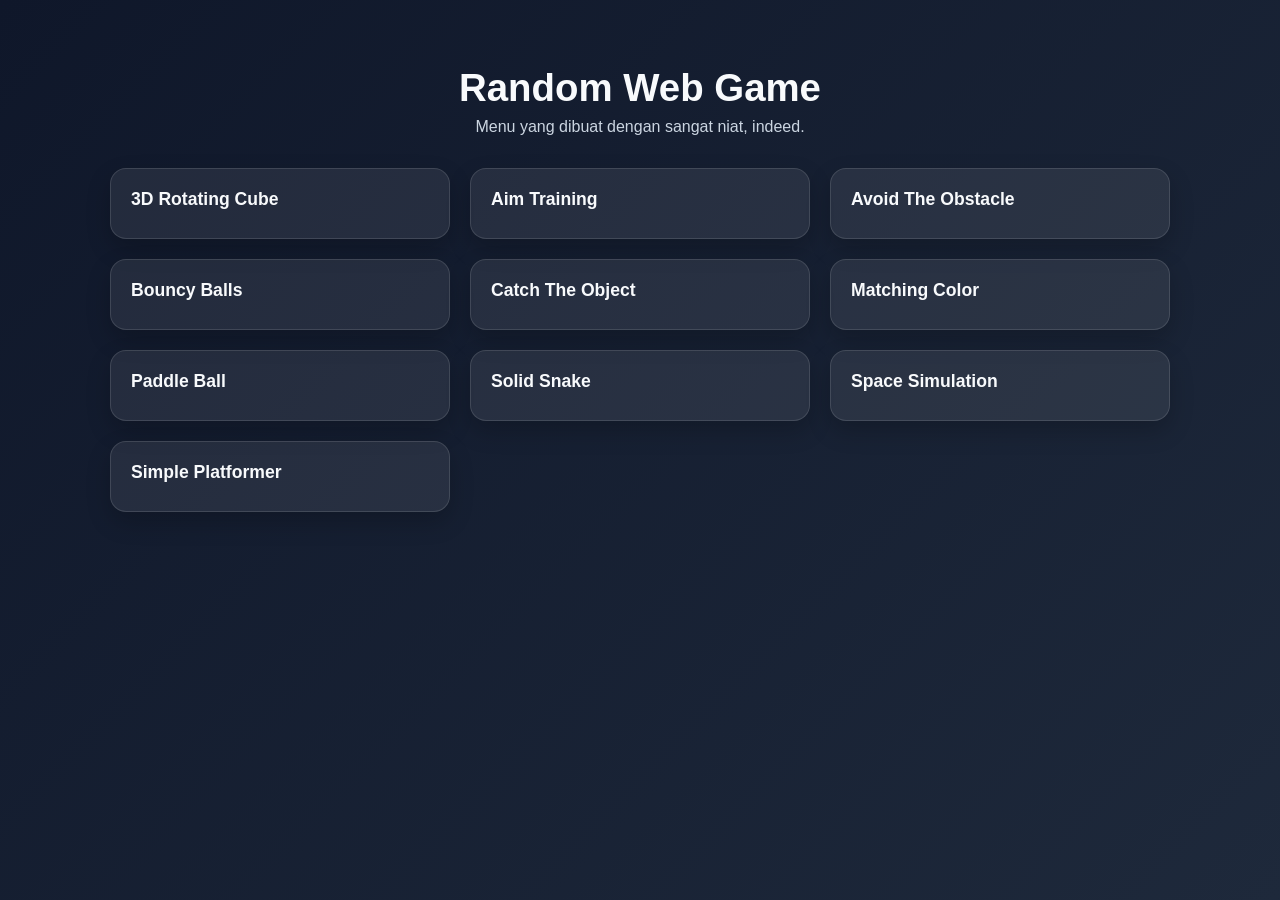
<file: index.html>
<!DOCTYPE html>
<html lang="id">

<head>
  <meta charset="UTF-8" />
  <meta name="viewport" content="width=device-width, initial-scale=1.0" />
  <title>Random Web Game</title>
  <style>
    :root {
      color-scheme: dark;
    }

    * {
      box-sizing: border-box;
    }

    body {
      margin: 0;
      font-family: "Segoe UI", Tahoma, Geneva, Verdana, sans-serif;
      background: linear-gradient(135deg, #0f172a, #1e293b);
      color: #f8fafc;
      min-height: 100vh;
    }

    .container {
      max-width: 1100px;
      margin: 0 auto;
      padding: 40px 20px 60px;
    }

    .hero {
      text-align: center;
      margin-bottom: 32px;
    }

    .hero h1 {
      font-size: 2.4rem;
      margin-bottom: 8px;
    }

    .hero p {
      color: #cbd5e1;
      font-size: 1rem;
      margin: 0;
    }

    .grid {
      display: grid;
      grid-template-columns: repeat(3, minmax(0, 1fr));
      gap: 20px;
    }

    @media (max-width: 768px) {
      .grid {
        grid-template-columns: 1fr;
      }
    }

    .card {
      display: block;
      background: rgba(255, 255, 255, 0.08);
      border: 1px solid rgba(255, 255, 255, 0.12);
      border-radius: 16px;
      padding: 20px;
      text-decoration: none;
      color: inherit;
      transition: transform 0.2s ease, background 0.2s ease;
      box-shadow: 0 10px 25px rgba(0, 0, 0, 0.2);
    }

    .card:hover {
      transform: translateY(-4px);
      background: rgba(255, 255, 255, 0.14);
    }

    .card h2 {
      margin: 0 0 8px;
      font-size: 1.1rem;
    }

    .card p {
      margin: 0;
      color: #cbd5e1;
      font-size: 0.95rem;
      line-height: 1.5;
    }
  </style>
</head>

<body>
  <div class="container">
    <header class="hero">
      <h1>Random Web Game</h1>
      <p>Menu yang dibuat dengan sangat niat, indeed.</p>
    </header>

    <main class="grid">
      <a class="card" href="3dRotatingCube/index.html">
        <h2>3D Rotating Cube</h2>
      </a>

      <a class="card" href="AimTraining/index.html">
        <h2>Aim Training</h2>
      </a>

      <a class="card" href="AvoidTheObstacle/index.html">
        <h2>Avoid The Obstacle</h2>
      </a>

      <a class="card" href="BouncyBalls/index.html">
        <h2>Bouncy Balls</h2>
      </a>

      <a class="card" href="CatchTheObject/index.html">
        <h2>Catch The Object</h2>
      </a>

      <a class="card" href="MatchingColor/index.html">
        <h2>Matching Color</h2>
      </a>

      <a class="card" href="PaddleBall/index.html">
        <h2>Paddle Ball</h2>
      </a>

      <a class="card" href="SolidSnake/index.html">
        <h2>Solid Snake</h2>
      </a>

      <a class="card" href="SpaceSimulation/index.html">
        <h2>Space Simulation</h2>
      </a>

      <a class="card" href="SimplePlatformer/index.html">
        <h2>Simple Platformer</h2>
      </a>
    </main>
  </div>
</body>

</html>
</file>
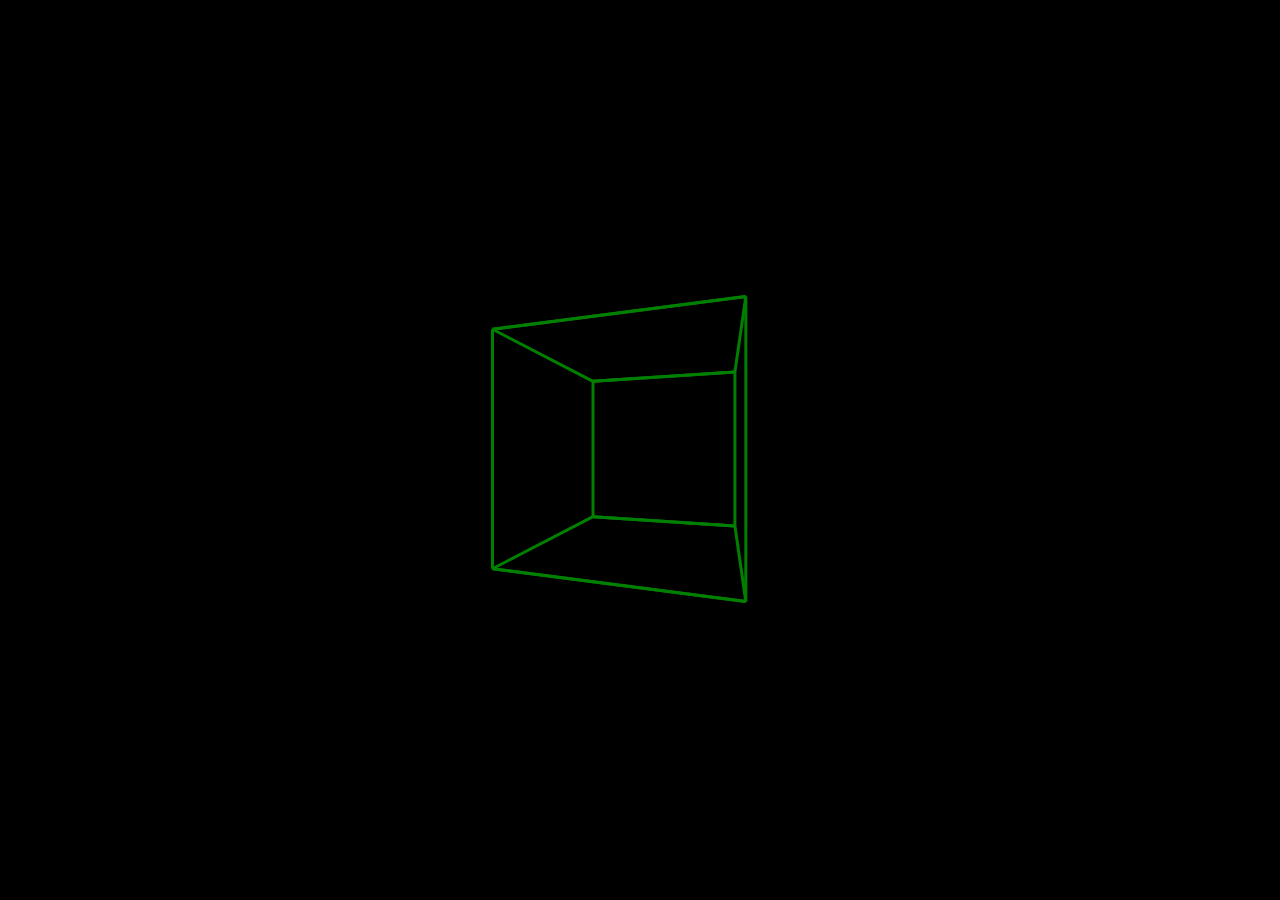
<file: 3dRotatingCube/index.html>
<!DOCTYPE html>
<html lang="en">
<head>
      <meta charset="UTF-8">
      <meta name="viewport" content="width=device-width, initial-scale=1.0">
      <title>3D Rotating Cube</title>
      <link rel="stylesheet" href="style.css">
</head>
<body>
      <canvas id="screen"></canvas>
      <script src="main.js"></script>
</body>
</html>
</file>
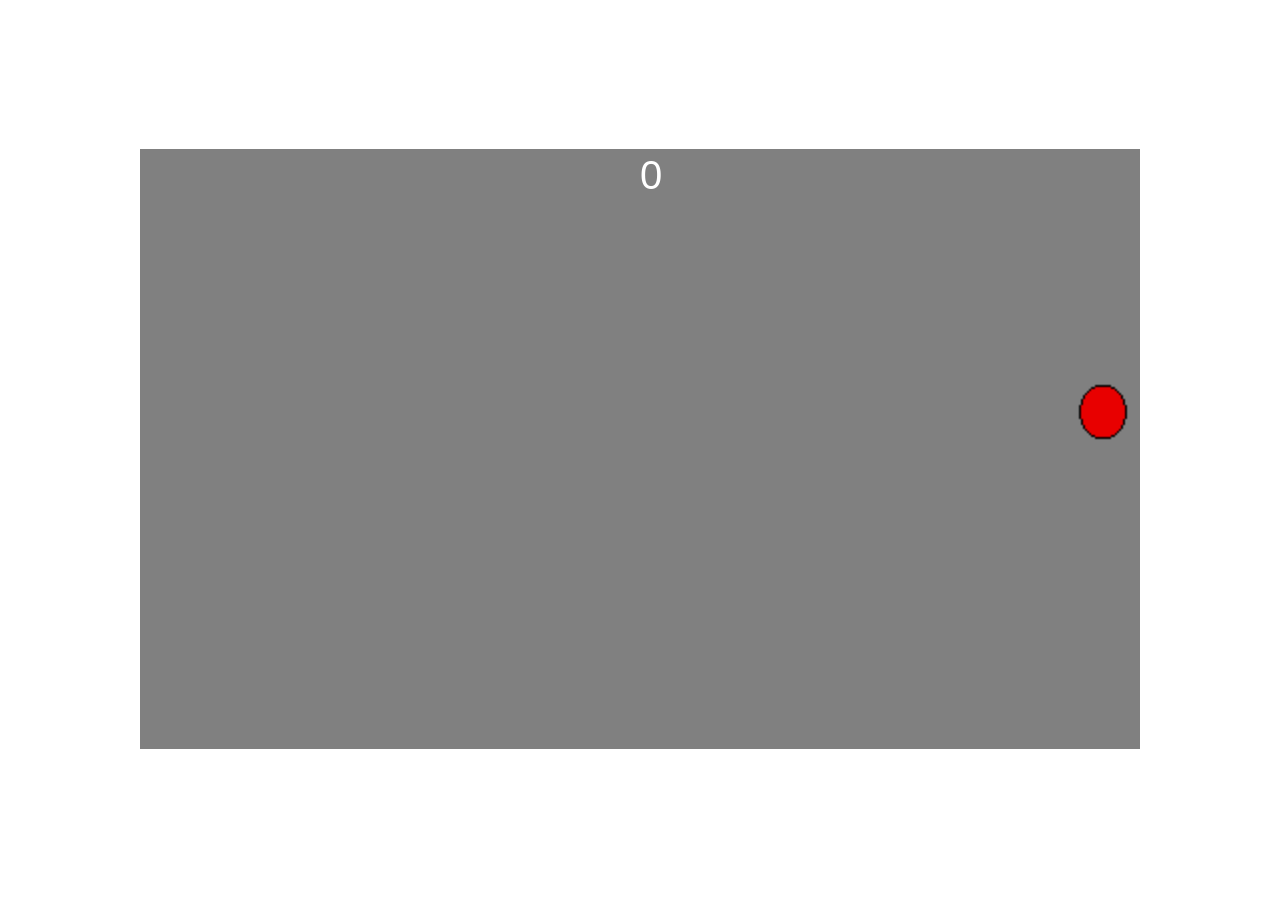
<file: AimTraining/index.html>
<!DOCTYPE html>
<html lang="en">
<head>
      <meta charset="UTF-8">
      <meta name="viewport" content="width=device-width, initial-scale=1.0">
      <title>Test Reaction Speed</title>
      <link rel="stylesheet" href="style.css">
</head>
<body>
      <canvas id="screen"></canvas> 
      <script src="main.js"></script>
</body>
</html>
</file>
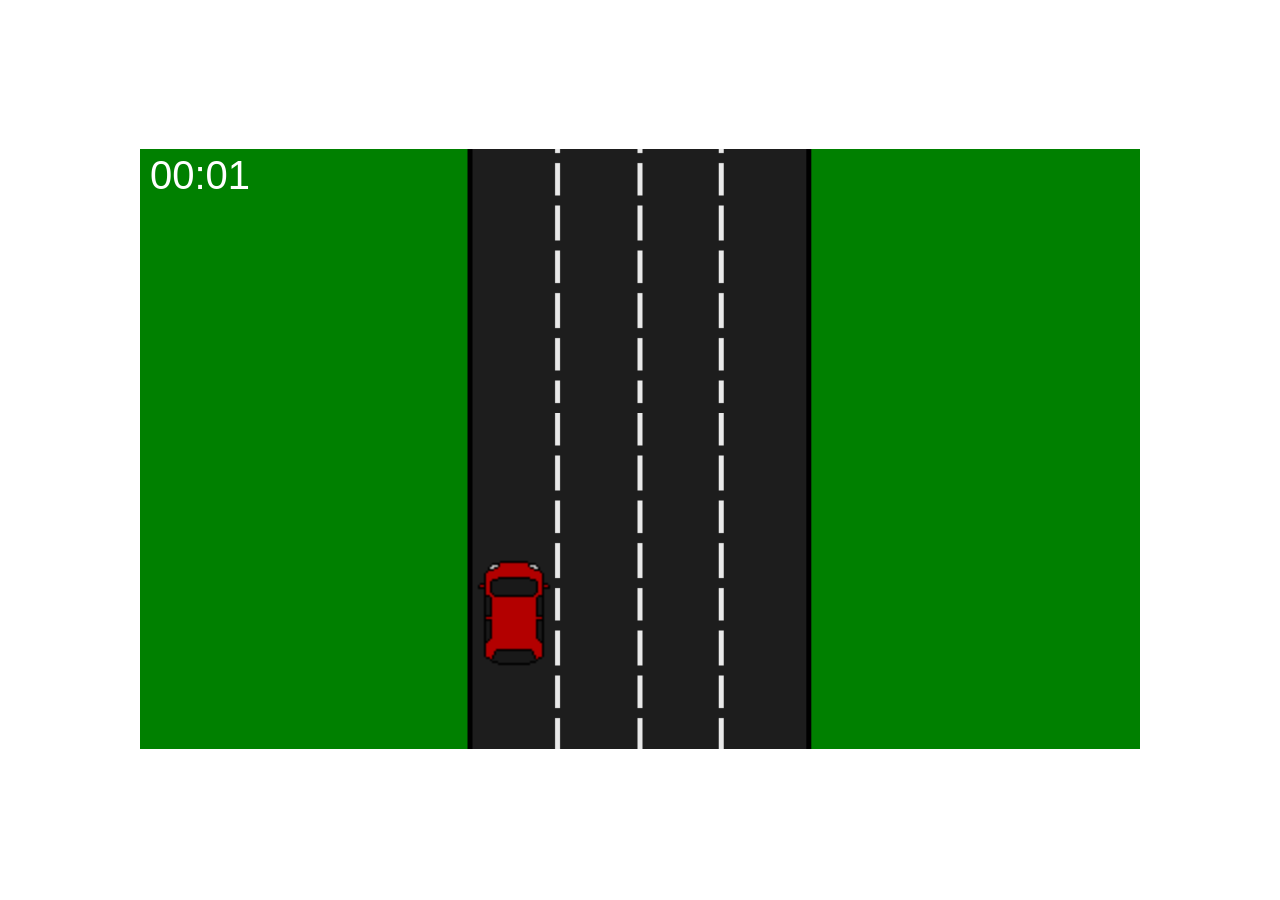
<file: AvoidTheObstacle/index.html>
<!DOCTYPE html>
<html lang="en">
<head>
      <meta charset="UTF-8">
      <meta name="viewport" content="width=device-width, initial-scale=1.0">
      <title>Avoid the Obstacle</title>
      <link rel="stylesheet" href="style.css">
</head>
<body>
      <canvas id="screen"></canvas>
      <div id="gameoverMenu">
            <h1>Gamover kaw kecelakaan</h1>
            <p>Refresh browser untuk main lagi</p>
      </div>
      <script src="main.js"></script>
</body>
</html>
</file>
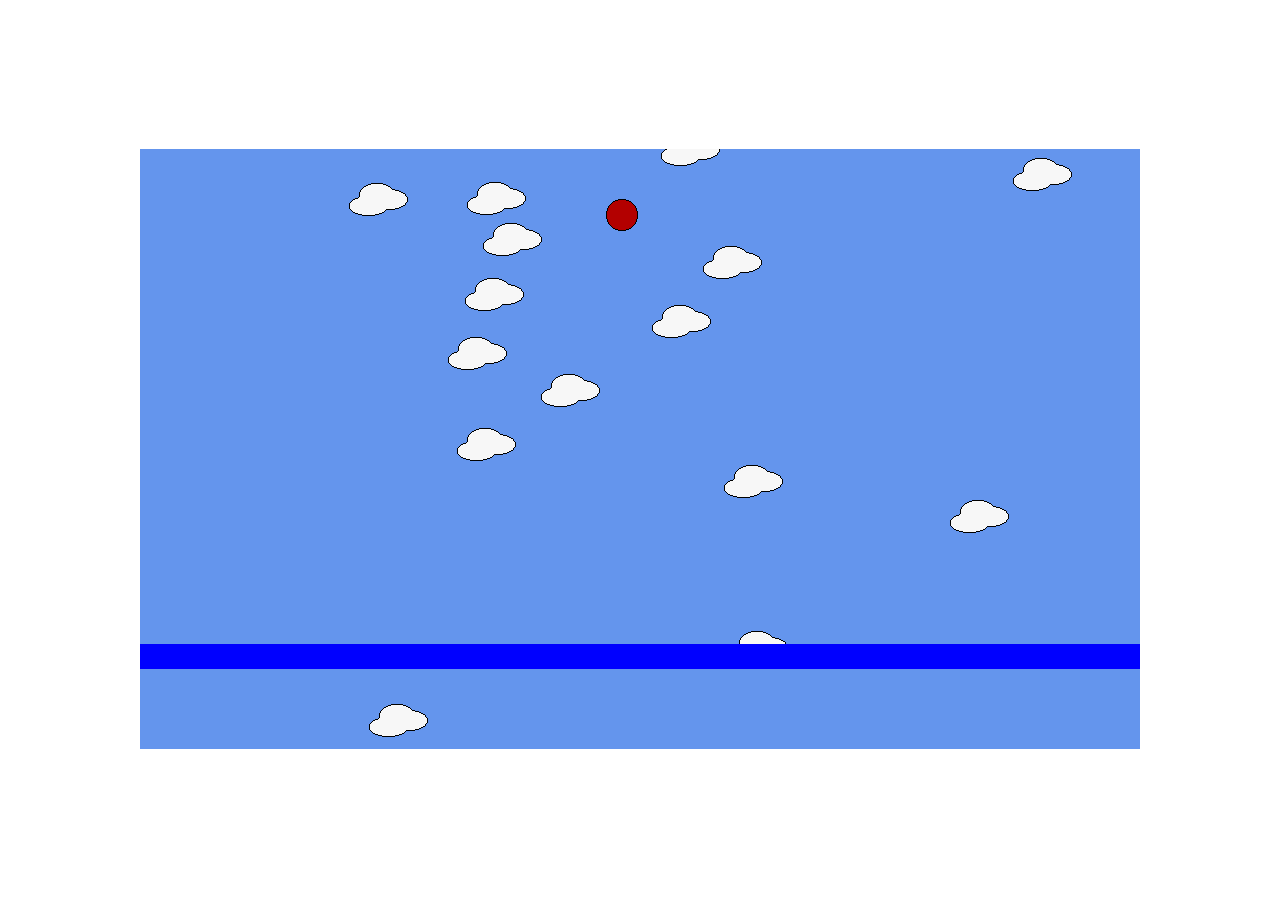
<file: MatchingColor/index.html>
<!DOCTYPE html>
<html lang="en">
<head>
      <meta charset="UTF-8">
      <meta name="viewport" content="width=device-width, initial-scale=1.0">
      <title>Color Matcher</title>
      <link rel="stylesheet" href="style.css">
</head>
<body>
      <canvas id="screen"></canvas>
      <script src="main.js"></script>
</body>
</html>
</file>
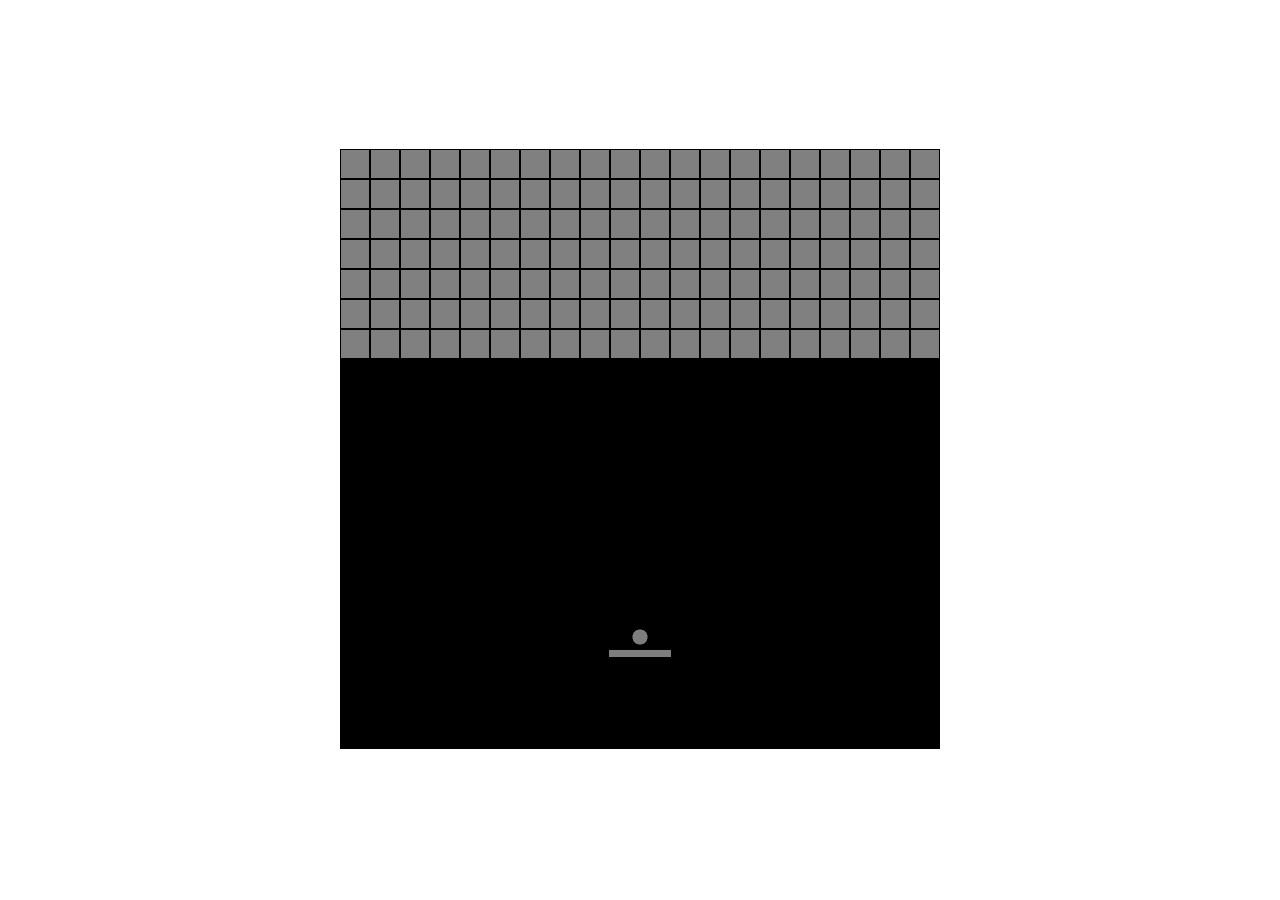
<file: PaddleBall/index.html>
<!DOCTYPE html>
<html lang="en">
<head>
    <meta charset="UTF-8">
    <meta name="viewport" content="width=device-width, initial-scale=1.0">
    <title>Paddle Ball</title> 
    <link rel="stylesheet" href="style.css">
</head>
<body>
    <canvas id="screen"></canvas>
    <div style="position: absolute; display: none;" onclick="restart()" id="restartUi">
        <button>restart</button>
    </div>
    <script src="main.js"></script>
</body>
</html>
</file>
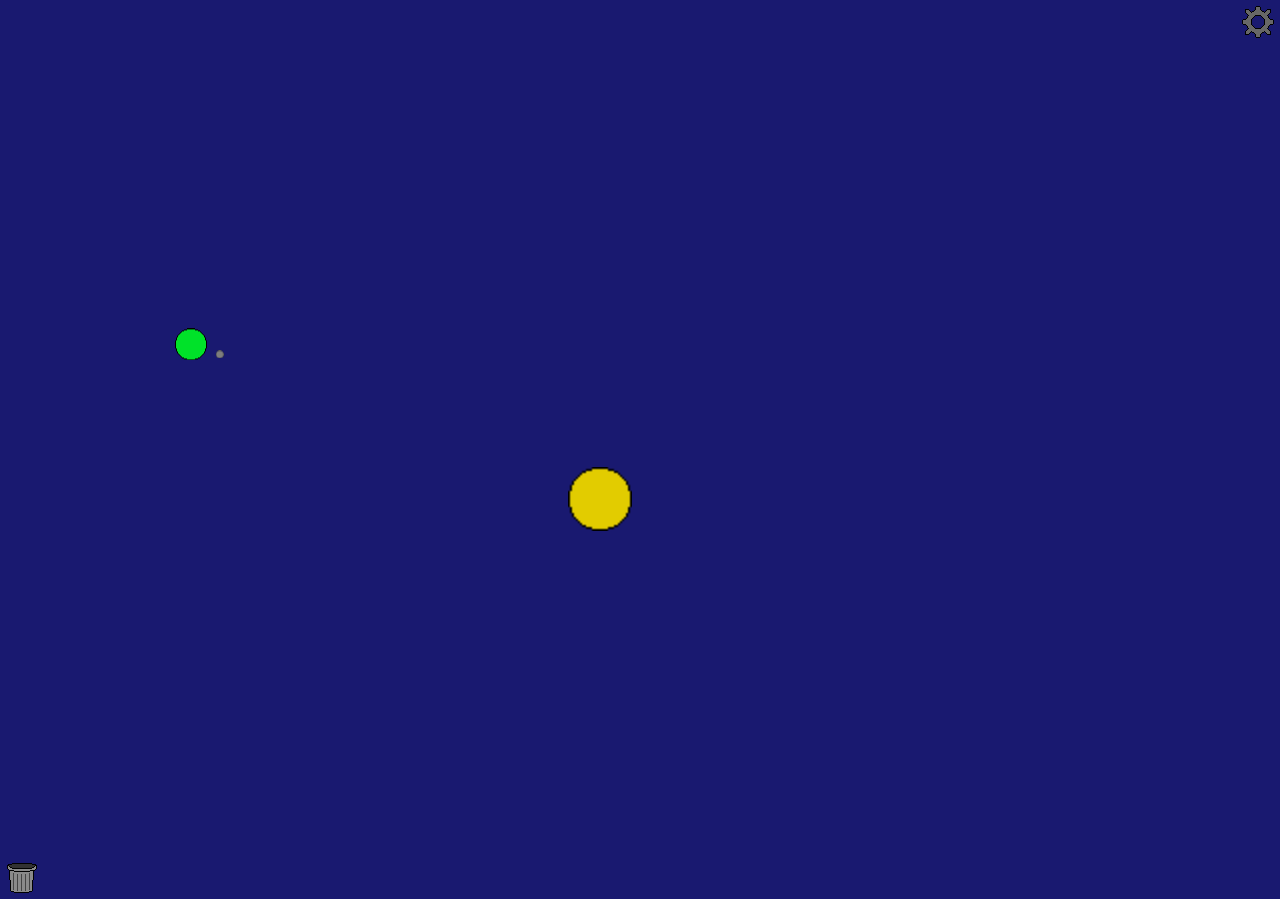
<file: SpaceSimulation/index.html>
<!DOCTYPE html>
<html lang="en">
<head>
      <meta charset="UTF-8">
      <meta name="viewport" content="width=device-width, initial-scale=1.0">
      <title>Orbit Simulation</title>
      <link rel="stylesheet" href="style.css">
</head>
<body>
      <canvas id="screen"></canvas>
      <div id="ui">
            <h2>Object modifier</h2>
            <h3>Mass (ton) : </h3>
            <input type="number" id="mass" onchange="takeValue()" value="0">
            <h3>Speed (m/s) : </h3>
            <div>
                  <div class="speedInput">
                        <label for="xSpeed">x : </label>
                        <input type="number" id="xSpeed" onchange="takeValue()" value="0">
                  </div>
                  <div class="speedInput">
                        <label for="ySpeed">y :</label>
                        <input type="number" id="ySpeed" onchange="takeValue()" value="0">
                  </div>
            </div>
            <h3>Size (px) : </h3>
            <input type="text" id="size" onchange="takeValue()" value="32">
            <h3>Color : </h3>
            <select id="color" onchange="takeValue()" value="4">
                  <option value="1">red</option>
                  <option value="2">blue</option>
                  <option value="3">green</option>
                  <option value="4" selected>gray</option>
                  <option value="5">yellow</option>
                  <option value="6">pink</option>
                  <option value="7">purple</option>
            </select>
            <div id="closeBtn" onclick="toggleSetting()"></div>
      </div>
      <div id="settingBtn" onclick="toggleSetting()"></div>
      <div id="clearBtn" onclick="clearAll()"></div>
      <script src="main.js"></script>
</body>
</html>
</file>
<file: 3dRotatingCube/style.css>
body{
    background-color: rgb(12, 12, 12);
    background-color: black;
    display: flex;
    justify-content: center;
    align-items: center;
    height: 98vh;
}
canvas{
    background-color: black;
}
</file>
<file: AimTraining/style.css>
body{
    display: flex;
    height: 98vh;
    justify-content: center;
    align-items: center;
}
canvas{
    background-color: aqua;
}
</file>
<file: AvoidTheObstacle/style.css>
body{
    height: 98vh;
    display: flex;
    justify-content: center;
    align-items: center;
}
canvas{
    background-color: black;
}
#gameoverMenu{
    display: none;
    flex-direction: column;
    justify-content: center;
    align-items: center;
    position: absolute;
    background-color: black;
    opacity: 80%;
    color: white;
    width: 1000px;
    height: 600px;
}
</file>
<file: MatchingColor/style.css>
body{
        display: flex;
        justify-content: center;
        align-items: center;
        height: 98vh;

}
</file>
<file: PaddleBall/style.css>
body{
    height: 98vh;
    justify-content: center;
    align-items: center;
    display: flex;
    
}
</file>
<file: SpaceSimulation/style.css>
body{
    height: 98vh;
    display: flex;
    justify-content: center;
    align-items: center;
}

canvas{
    z-index: 10;
}
#ui{
    z-index: 20;
    position: absolute;
    right: 0;
    top: 0;
    height: 97vh;
    background-color: aliceblue;
    padding: 10px 20px;
    width: 200px;
    display: none;
}
input{
    width: 100%;
}
select{
    width: 100%;
}
.speedInput input{
    width: fit-content;
    margin-bottom: 6px;
}
#closeBtn{
    background-image: url(assets/close.png);
    width: 32px;
    height: 32px;
    background-size: contain;
    position: absolute;
    top: 6px;
    right: 6px;
}
#settingBtn{
    background-image: url(assets/gear.png);
    width: 32px;
    height: 32px;
    background-size: contain;
    position: absolute;
    top: 6px;
    right: 6px;
    z-index: 15;
}
#clearBtn{
    background-image: url(assets/trash.png);
    width: 32px;
    height: 32px;
    background-size: contain;
    position: absolute;
    bottom: 6px;
    left: 6px;
    z-index: 15;
}
</file>
